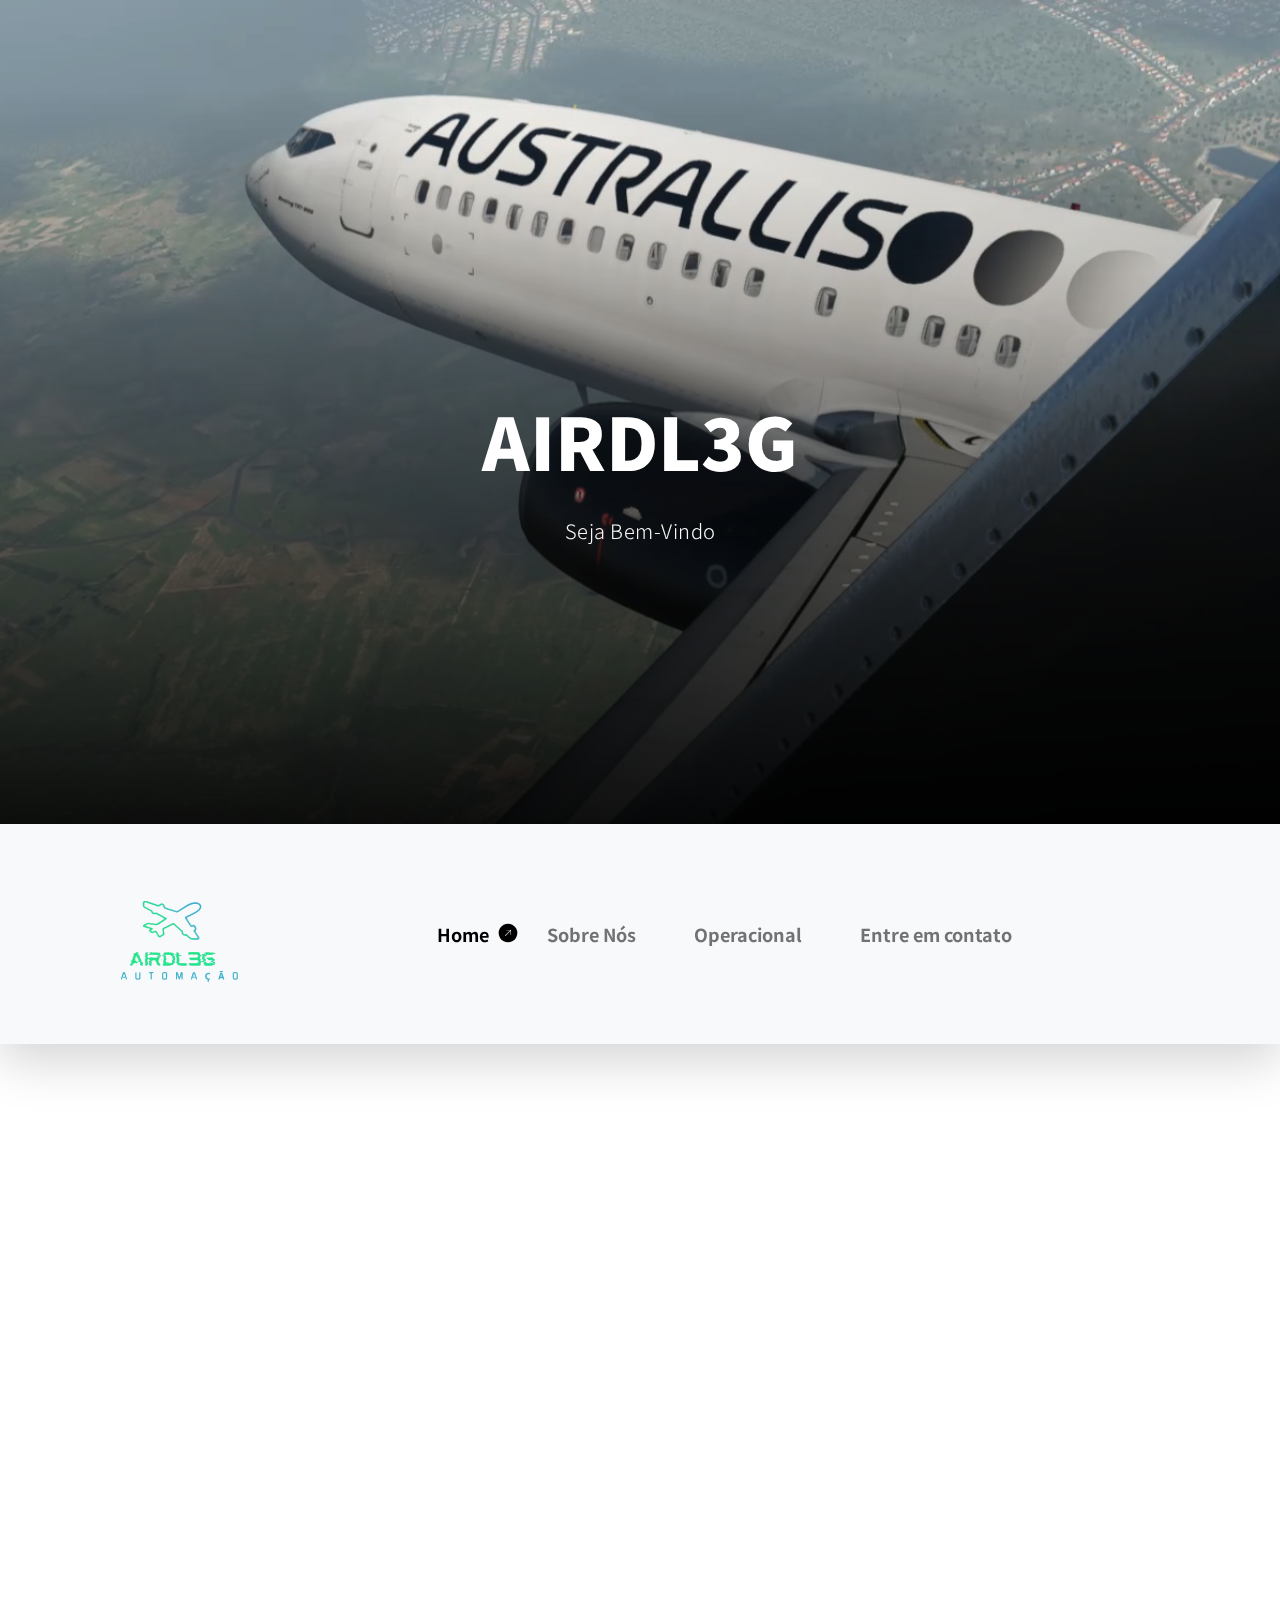
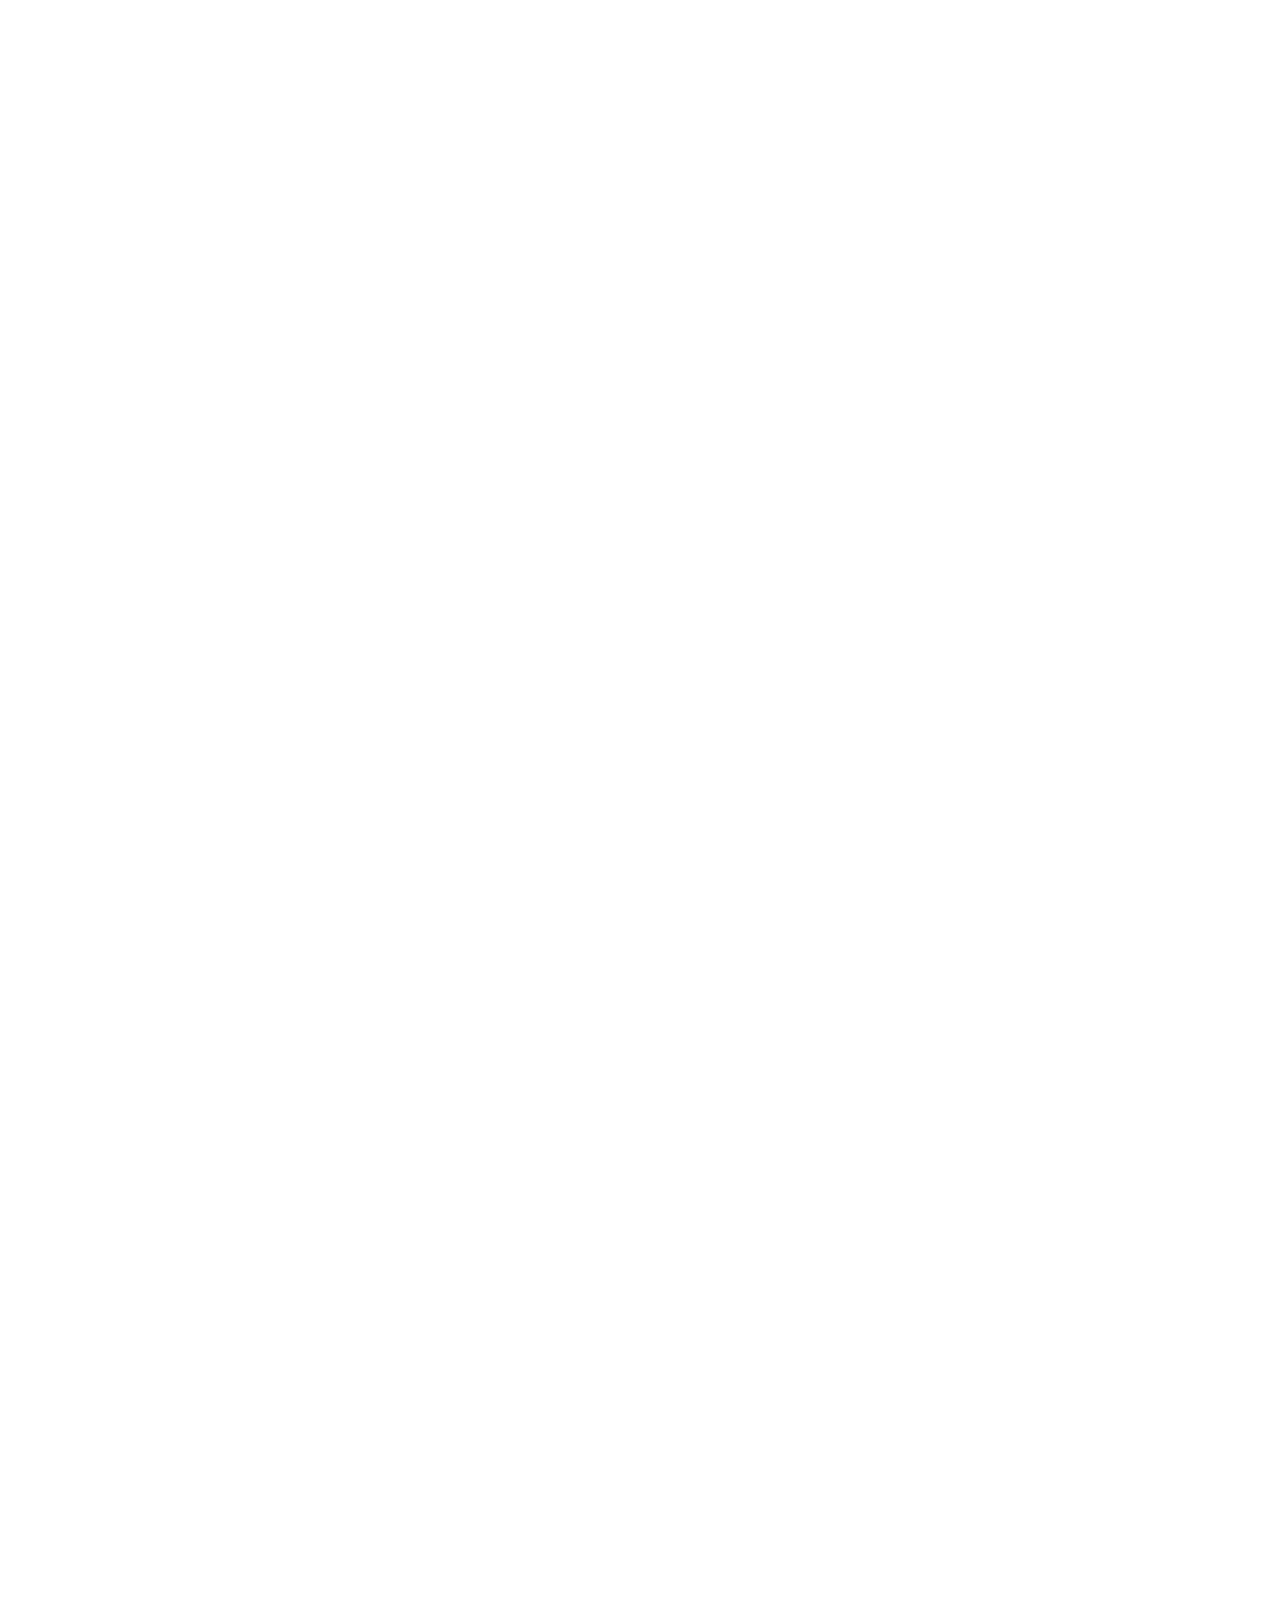
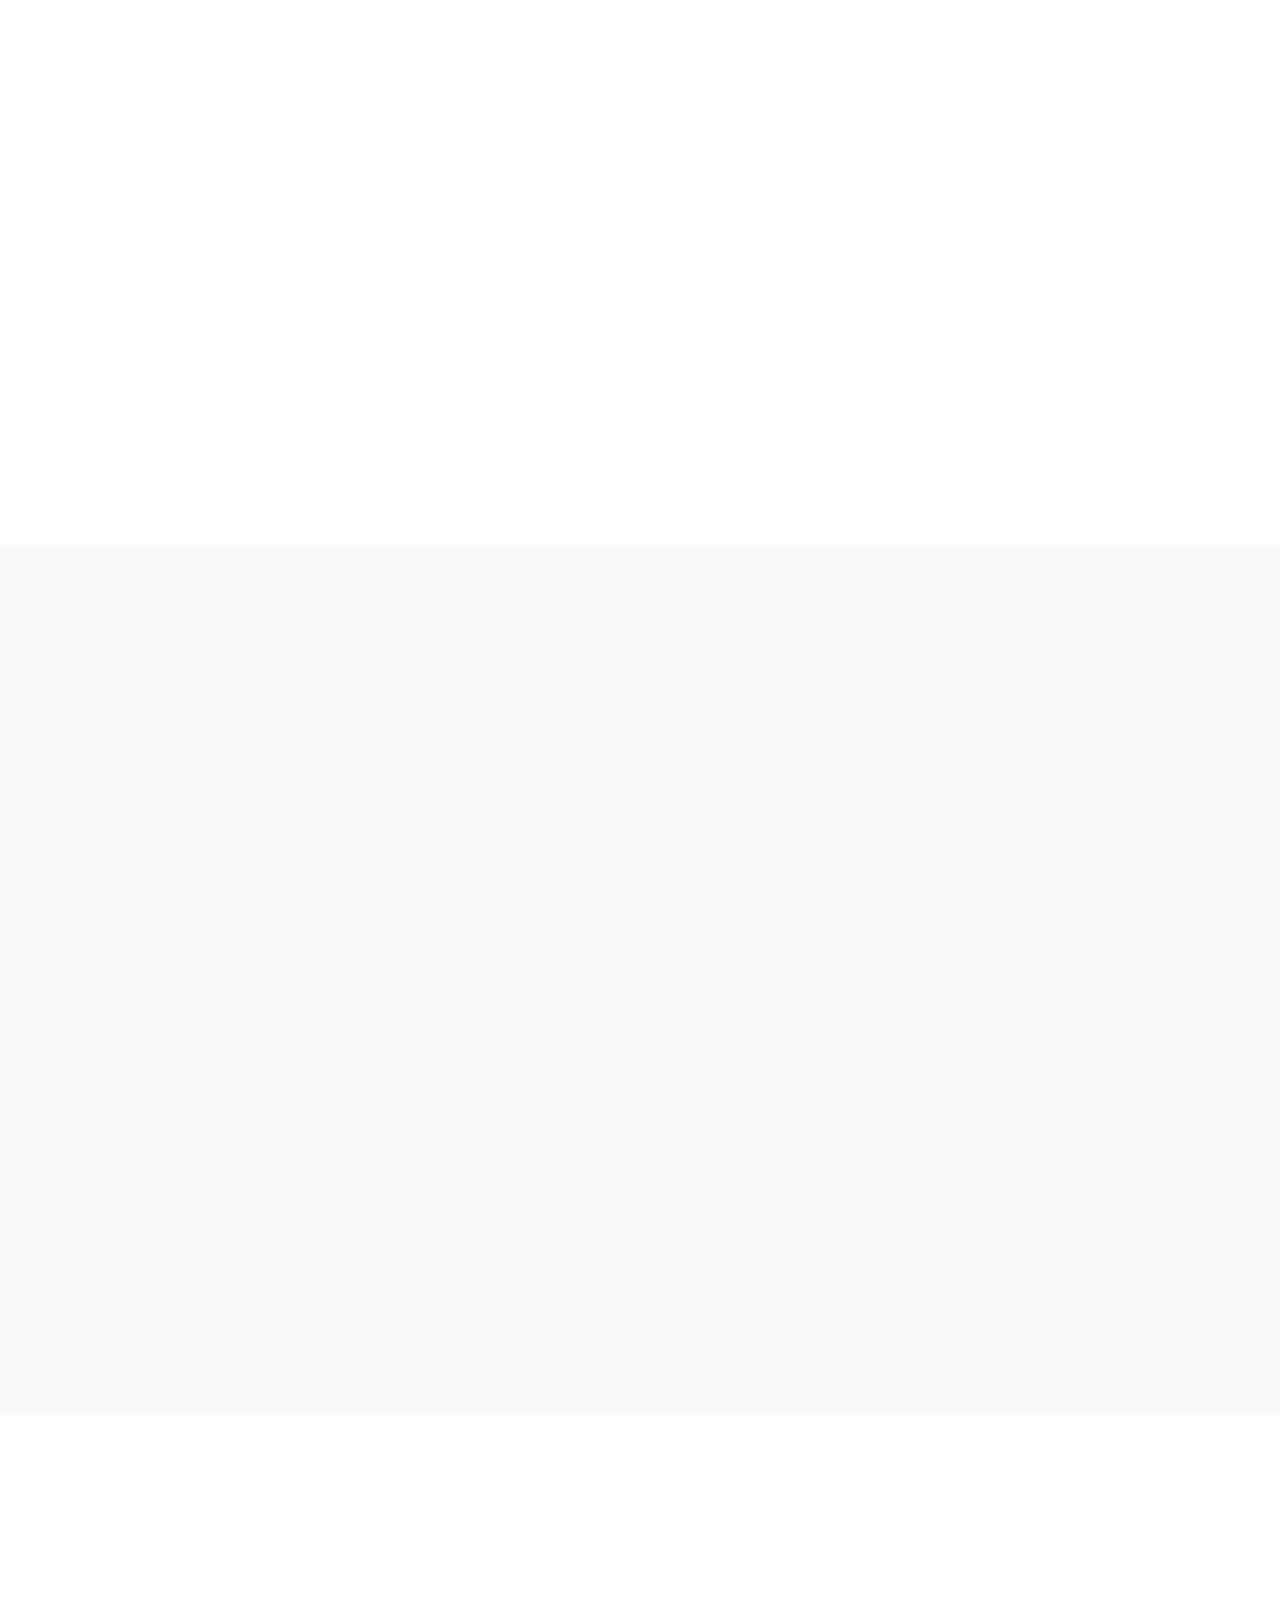
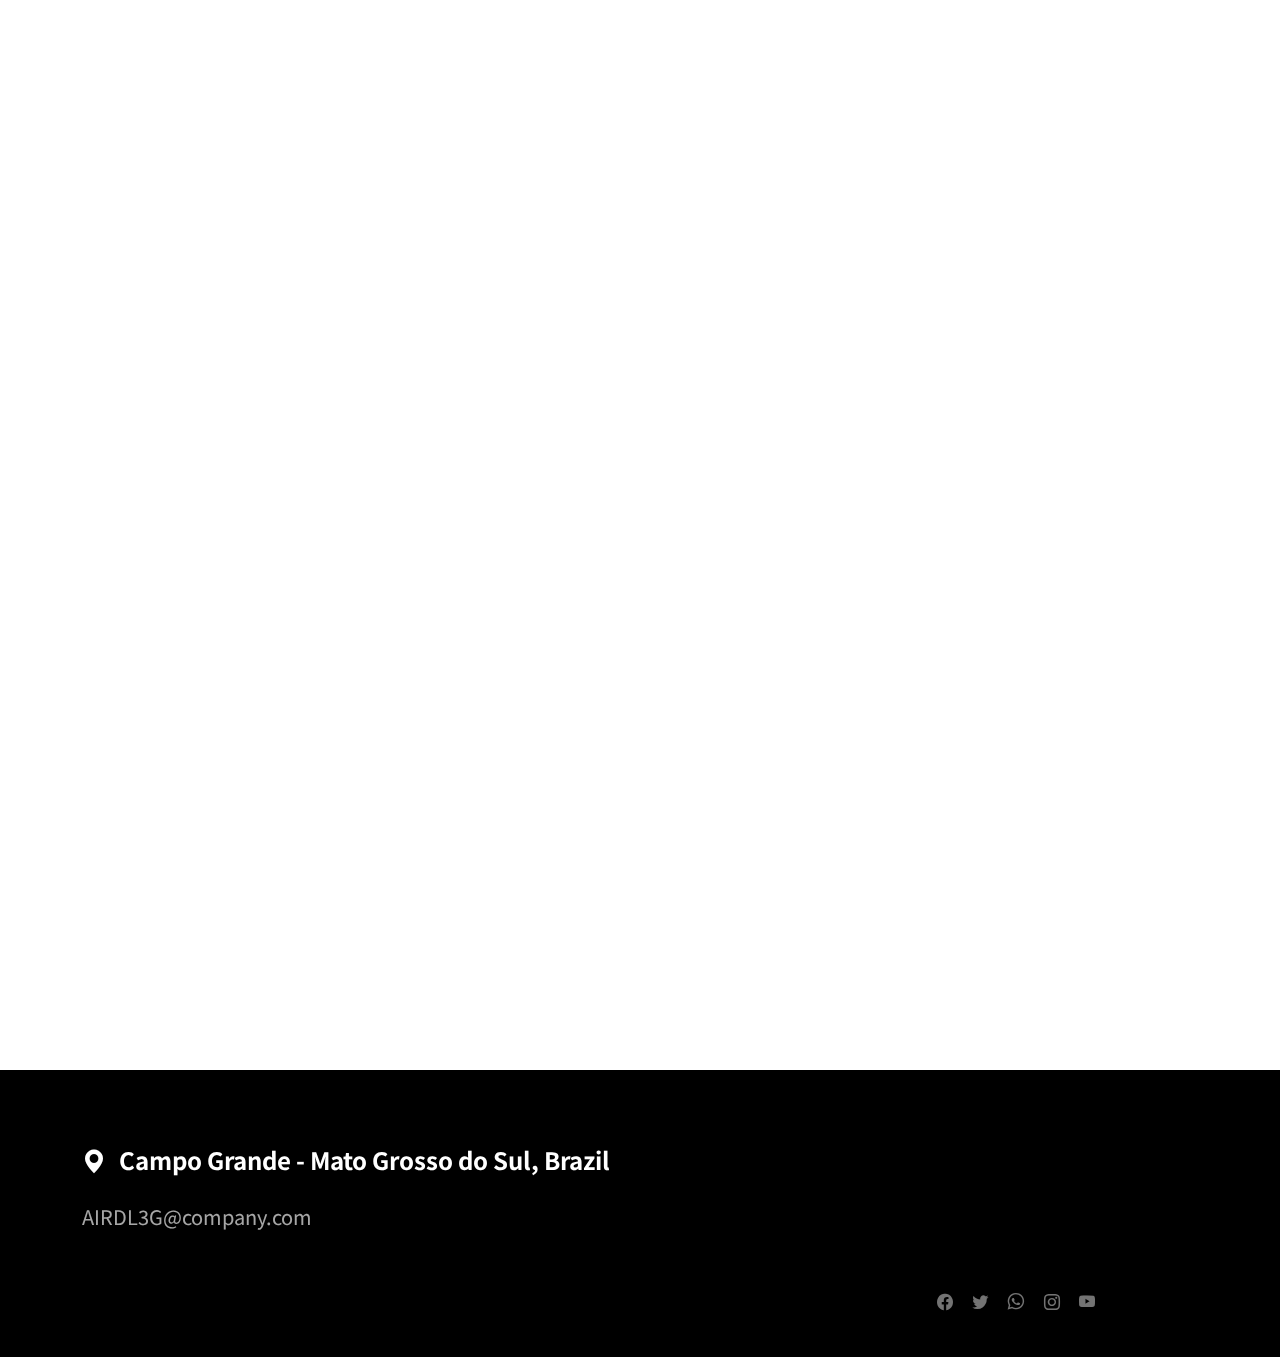
<file: index.html>
<!doctype html>
<html lang="en">
    <head>
        <meta charset="utf-8">
        <meta name="viewport" content="width=device-width, initial-scale=1">

        <meta name="description" content="">
        <meta name="author" content="">

        <title>AIRDL3G</title>
         <link rel="icon" href="Avião4.png">
        
        <!-- CSS FILES -->
        <link rel="preconnect" href="https://fonts.googleapis.com">

        <link rel="preconnect" href="https://fonts.gstatic.com" crossorigin>
        
        <link href="https://fonts.googleapis.com/css2?family=Noto+Sans+JP:wght@100;300;400;700;900&display=swap" rel="stylesheet">

        <link href="css/bootstrap.min.css" rel="stylesheet">
        <link href="css/bootstrap-icons.css" rel="stylesheet">

        <link rel="stylesheet" href="css/magnific-popup.css">

        <link href="css/aos.css" rel="stylesheet">

        <link href="css/templatemo-nomad-force.css" rel="stylesheet">
<!--

TemplateMo 567 Nomad Force

https://templatemo.com/tm-567-nomad-force

-->
    <body>
    
        <main>

            <section class="hero" id="hero">
                <div class="heroText">
                    <h1 class="text-white mt-5 mb-lg-4" data-aos="zoom-in" data-aos-delay="800">
                        AIRDL3G
                    </h1>

                    <p class="text-secondary-white-color" data-aos="fade-up" data-aos-delay="1000">
                        Seja Bem-Vindo 
                    </p>
                </div>

                <div class="videoWrapper">
                    <video autoplay="" loop="" muted="" class="custom-video">
                        <source src="videos/814dc43e870597176cad645798825c03.mp4" type="video/mp4">

                        Your browser does not support the video tag.
                    </video>
                </div>

                <div class="overlay"></div>
            </section>

            <nav class="navbar navbar-expand-lg bg-light shadow-lg">
                <div class="container">
                    <a class="navbar-brand" href="index.html">
                        <img src="AIRDL3G-2--unscreen.gif" alt="logo" style="width: 180px;">
                    </a>

                    <button class="navbar-toggler" type="button" data-bs-toggle="collapse" data-bs-target="#navbarNav" aria-controls="navbarNav" aria-expanded="false" aria-label="Toggle navigation">
                        <span class="navbar-toggler-icon"></span>
                    </button>

                    <div class="collapse navbar-collapse" id="navbarNav">
                        <ul class="navbar-nav mx-auto">
                            <li class="nav-item active">
                                <a class="nav-link" href="#hero">Home</a>
                            </li>

                            <li class="nav-item">
                                <a class="nav-link" href="#about">Sobre Nós</a>
                            </li>

                            <li class="nav-item">
                                <a class="nav-link" href="#portfolio">Operacional</a>
                            </li>

                      

                            <li class="nav-item">
                                <a class="nav-link" href="#contact">Entre em contato</a>
                            </li>
                        </ul>
                    </div>
                </div>
            </nav>

            <section class="section-padding pb-0" id="about">
                <div class="container mb-5 pb-lg-5">
                    <div class="row">
                        <div class="col-12">
                            <h2 class="mb-3" data-aos="fade-up">Sobre a AIRDL3G</h2>
                        </div>

                        <div class="col-lg-6 col-12 mt-3 mb-lg-5">
                            <p class="me-4" data-aos="fade-up" data-aos-delay="300">Somos uma STARTUP ficticia</a> fundada com o objetivo de trazer uma idéia inovadora para automação de hangares. <br><br>Utilizando como base as operações de linhas aéreas reais ao redor do mundo</p>
                        </div>

                        <div class="col-lg-6 col-12 mt-lg-3 mb-lg-5">
                            <p data-aos="fade-up" data-aos-delay="500">Buscando trazer tecnologia simples mas altamente acessível.</p>
                        </div>

                    </div>
                </div>
            </section>

            <section class="section-padding" id="portfolio">
                <div class="container">
                    <div class="row">

                        <div class="col-12">
                            <h2 class="mb-5 text-center" data-aos="fade-up">Nosso Time</h2>
                        </div>

                        <div class="col-lg-6 col-12">
                            <div class="portfolio-thumb mb-5" data-aos="fade-up">
                                <a href="WhatsApp Image 2023-07-29 at 13.41.24.jpeg" class="image-popup">
                                    <img src="WhatsApp Image 2023-07-29 at 13.41.24.jpeg" class="img-fluid portfolio-image" alt="" style="width: 350px">
                                </a>

                                <div class="portfolio-info">                     
                                    <h4 class="portfolio-title mb-0">Leonardo</h4>

                                    <p class="text-danger">Diretor de Tecnologia</p>
                                </div>
                            </div> 

                            <div class="portfolio-thumb" data-aos="fade-up">
                                <a href="WhatsApp Image 2023-07-27 at 14.57.02.jpeg" class="image-popup">
                                    <img src="WhatsApp Image 2023-07-27 at 14.57.02.jpeg" class="img-fluid portfolio-image" alt="" style="width: 350px;">
                                </a>

                                <div class="portfolio-info">                     
                                    <h4 class="portfolio-title mb-0">Gustavo Ténorio</h4>

                                    <p class="text-danger">Diretor Técnico</p>
                                </div>
                            </div> 
                        </div>

                        <div class="col-lg-6 col-12">
                            <div class="portfolio-thumb mt-5 mt-lg-0 mb-5" data-aos="fade-up">
                                <a href="WhatsApp Image 2023-07-29 at 13.51.11.jpeg" class="image-popup">
                                    <img src="WhatsApp Image 2023-07-29 at 13.51.11.jpeg" class="img-fluid portfolio-image" alt="" style="width: 350px;">
                                </a>

                                <div class="portfolio-info">                     
                                    <h4 class="portfolio-title mb-0">Gustavo Aparecido</h4>

                                    <p class="text-danger">Diretor de Engenharia</p>
                                </div>
                            </div> 

                            <div class="portfolio-thumb" data-aos="fade-up">
                                <a href="WhatsApp Image 2023-07-29 at 13.56.23.jpeg" class="image-popup">
                                    <img src="WhatsApp Image 2023-07-29 at 13.56.23.jpeg" class="img-fluid portfolio-image" alt="" style="width: 270px;">
                                </a>
                                <div class="portfolio-info">                     
                                    <h4 class="portfolio-title mb-0">Diogo Sandim</h4>

                                    <p class="text-danger">Diretor Financeiro</p>
                                </div>
                            </div> 
                        </div>
                        
                        <div class="portfolio-thumb" data-aos="fade-up">
                            <a href="355421514_818858803189165_4549909836516738463_n.jpg" class="image-popup">
                                <img src="355421514_818858803189165_4549909836516738463_n.jpg" alt="" style="width: 350px;">
                            </a>
                            <div class="portfolio-info">                     
                                <h4 class="portfolio-title mb-0">José Gustavo</h4>

                                <p class="text-danger">Assistente de direção</p>
                            </div>
                        </div> 
                    </div>

                    </div>
                </div>
            </section>

            <section class="news section-padding" id="news">
                <div class="container">
                    <div class="row">

                        <div class="col-12">
                            <h2 class="mb-5 text-center" data-aos="fade-up">Notícias e eventos</h2>
                        </div>

                        <div class="col-lg-6 col-12 mb-5 mb-lg-0">
                            <div class="news-thumb" data-aos="fade-up">
                                <a href="news-detail.html" class="news-image-hover news-image-hover-warning">
                                    <img src="images/news/Boeing-787-9-Dreamliner-Latam-Brasil-27-696x464.jpg" class="img-fluid large-news-image news-image" alt="">
                                </a>

                                <div class="news-category bg-warning text-white">Notícias</div>
                                
                                <div class="news-text-info">
                                    <h5 class="news-title">
                                        <a href="https://aeroin.net/iniciando-pelo-boeing-787-latam-e-autorizada-a-fazer-registros-digitais-de-manutencao/" class="news-title-link">Iniciando pelo Boeing 787, LATAM é autorizada a fazer registros digitais de manutenção</a>
                                    </h5>

                                    <span class="text-muted">22 hours ago</span>
                                </div>
                            </div> 
                        </div>
                        <div class="col-lg-6 col-12">
                            <div class="news-thumb news-two-column d-flex flex-column flex-lg-row" data-aos="fade-up">
                                <div class="news-top w-100">
                                    
                                    <a href="news-detail.html" class="news-image-hover news-image-hover-primary">
                                        <img src="images/news/han.jpg" class="img-fluid news-image" alt="">
                                    </a>

                                    <div class="news-category bg-primary text-white">Eventos</div>
                                </div>
                                
                                <div class="news-bottom w-100">
                                    <div class="news-text-info">
                                        <h5 class="news-title">
                                            <a href="https://agenciapara.com.br/noticia/45807/estado-prepara-o-hangar-para-receber-dois-eventos-internacionais-sobre-meio-ambiente" class="news-title-link">Eventos internacionais sobre meio ambiente</a>
                                        </h5>

                                        <div class="d-flex flex-wrap">
                                            <span class="text-muted me-2">
                                                <i class="bi-geo-alt-fill me-1 mb-2 mb-lg-0"></i>
                                                Cúpula da Amazônia,
                                            </span>

                                            <span class="text-muted">Julho 27,2023</span>
                                        </div>
                                    </div>
                                </div>
                            </div> 

                            <div class="news-thumb news-two-column d-flex flex-column flex-lg-row" data-aos="fade-up">
                                <div class="news-top w-100" data-aos="fade-up">
                                    
                                    <a href="news-detail.html" class="news-image-hover news-image-hover-success">
                                        <img src="images/news/AdorableFittingHorsefly-size_restricted.gif" class="img-fluid news-image" alt="">
                                    </a>

                                    <div class="news-category bg-success text-white">Notícias</div>
                                </div>
                                
                                <div class="news-bottom w-100">
                                    <div class="news-text-info">
                                        <h5 class="news-title">
                                            <a href="https://www.consumidormoderno.com.br/2023/07/25/automacao-investimentos-ti-gartner/" class="news-title-link">Automação puxa investimentos em TI em 2023, segundo Gartner</a>
                                        </h5>

                                        <span class="text-muted">Julho 25,2023</span>
                                    </div>
                                </div>
                            </div> 
                        </div>

                    </div>
                </div>
            </section>

            <section class=" contact section-padding" id="contact">
                <div class="container">
                    <div class="row">
                        
                        <div class="col-lg-7 col-12 mx-auto">

                            <h2 class="mb-4 text-center" data-aos="fade-up">Não seja tímido, escreva-nos</h2>

                            <form action="#" method="post" class="contact-form" role="form" data-aos="fade-up">

                                <div class="row">
                                    
                                    <div class="col-lg-6 col-6">
                                        <label for="name" class="form-label">Nome <sup class="text-danger">*</sup></label>

                                        <input type="text" name="name" id="name" class="form-control" placeholder="Nome Completo" required>
                                    </div>

                                    <div class="col-lg-6 col-6">
                                        <label for="email" class="form-label">Email <sup class="text-danger">*</sup></label>

                                        <input type="email" name="email" id="email" pattern="[^ @]*@[^ @]*" class="form-control" placeholder="Seu email" required>
                                    </div>

                                    <div class="col-12 my-4">
                                        <label for="message" class="form-label">Em que podemos te ajudar?</label>

                                        <textarea name="message" rows="6" class="form-control" id="message" placeholder="Nos conte mais" required></textarea>
                                        
                                    </div>

                                    <div class="col-12">
                                        <label for="services" class="form-label">Serviços<sup class="text-danger">*</sup></label>
                                    </div>

                                    <div class="col-lg-4 col-12">
                                        <div class="form-check">
                                            <input type="checkbox" id="checkbox1" name="checkbox1" class="form-check-input">

                                            <label class="form-check-label" for="checkbox1">Branding</label>
                                          </div>
                                    </div>

                                    <div class="col-lg-4 col-12 my-2 my-lg-0">
                                        <div class="form-check">
                                            <input type="checkbox" id="checkbox2" name="checkbox2" class="form-check-input">

                                            <label class="form-check-label" for="checkbox2">Digital Experiences</label>
                                          </div>
                                    </div>

                                    <div class="col-lg-4 col-12">
                                        <div class="form-check">
                                            <input type="checkbox" id="checkbox3" name="checkbox3" class="form-check-input">

                                            <label class="form-check-label" for="checkbox3">Web Development</label>
                                          </div>
                                    </div>
                                </div>

                                <div class="col-lg-5 col-12 mx-auto mt-5">
                                    <button type="submit" class="form-control">Enviar</button>
                                </div>
                            </form>
                        </div>

                    </div>
                </div>
            </section>

          <section class="google-map">
    <iframe
        src="https://www.google.com/maps/embed?pb=!1m18!1m12!1m3!1d119603.60236497651!2d-54.63553405!3d-20.481099800000003!2m3!1f0!2f0!3f0!3m2!1i1024!2i768!4f13.1!3m3!1m2!1s0x9486e6726b2b9f27%3A0xf5a8469ebc84d2c1!2sCampo%20Grande%2C%20MS!5e0!3m2!1spt-BR!2sbr!4v1690126982654!5m2!1spt-BR!2sbr"
        style="width: 100%; height: 450px; border:0;" allowfullscreen="" loading="lazy" referrerpolicy="no-referrer-when-downgrade" class="map-iframe">
    </iframe>
</section>


        </main>

        <footer class="site-footer">
            <div class="container">
                <div class="row">

                    <div class="col-12">
                        <h5 class="text-white">
                            <i class="bi-geo-alt-fill me-2"></i>
                           Campo Grande - Mato Grosso do Sul, Brazil
                        </h5>

                        <a href="mailto:info@company.com" class="custom-link mt-3 mb-5">
                            AIRDL3G@company.com
                        </a>
                    </div>

                    <div class="col-lg-3 col-5 ms-auto">
                        <ul class="social-icon">
                            <li><a href="#" class="social-icon-link bi-facebook"></a></li>

                            <li><a href="#" class="social-icon-link bi-twitter"></a></li>

                            <li><a href="#" class="social-icon-link bi-whatsapp"></a></li>

                            <li><a href="#" class="social-icon-link bi-instagram"></a></li>

                            <li><a href="#" class="social-icon-link bi-youtube"></a></li>
                        </ul>
                    </div>

                </div>
            </section>
        </footer>

        <!-- JAVASCRIPT FILES -->
        <script src="js/jquery.min.js"></script>
        <script src="js/bootstrap.bundle.min.js"></script>
        <script src="js/jquery.sticky.js"></script>
        <script src="js/aos.js"></script>
        <script src="js/jquery.magnific-popup.min.js"></script>
        <script src="js/magnific-popup-options.js"></script>
        <script src="js/scrollspy.min.js"></script>
        <script src="js/custom.js"></script>

    </body>
</html>
</file>
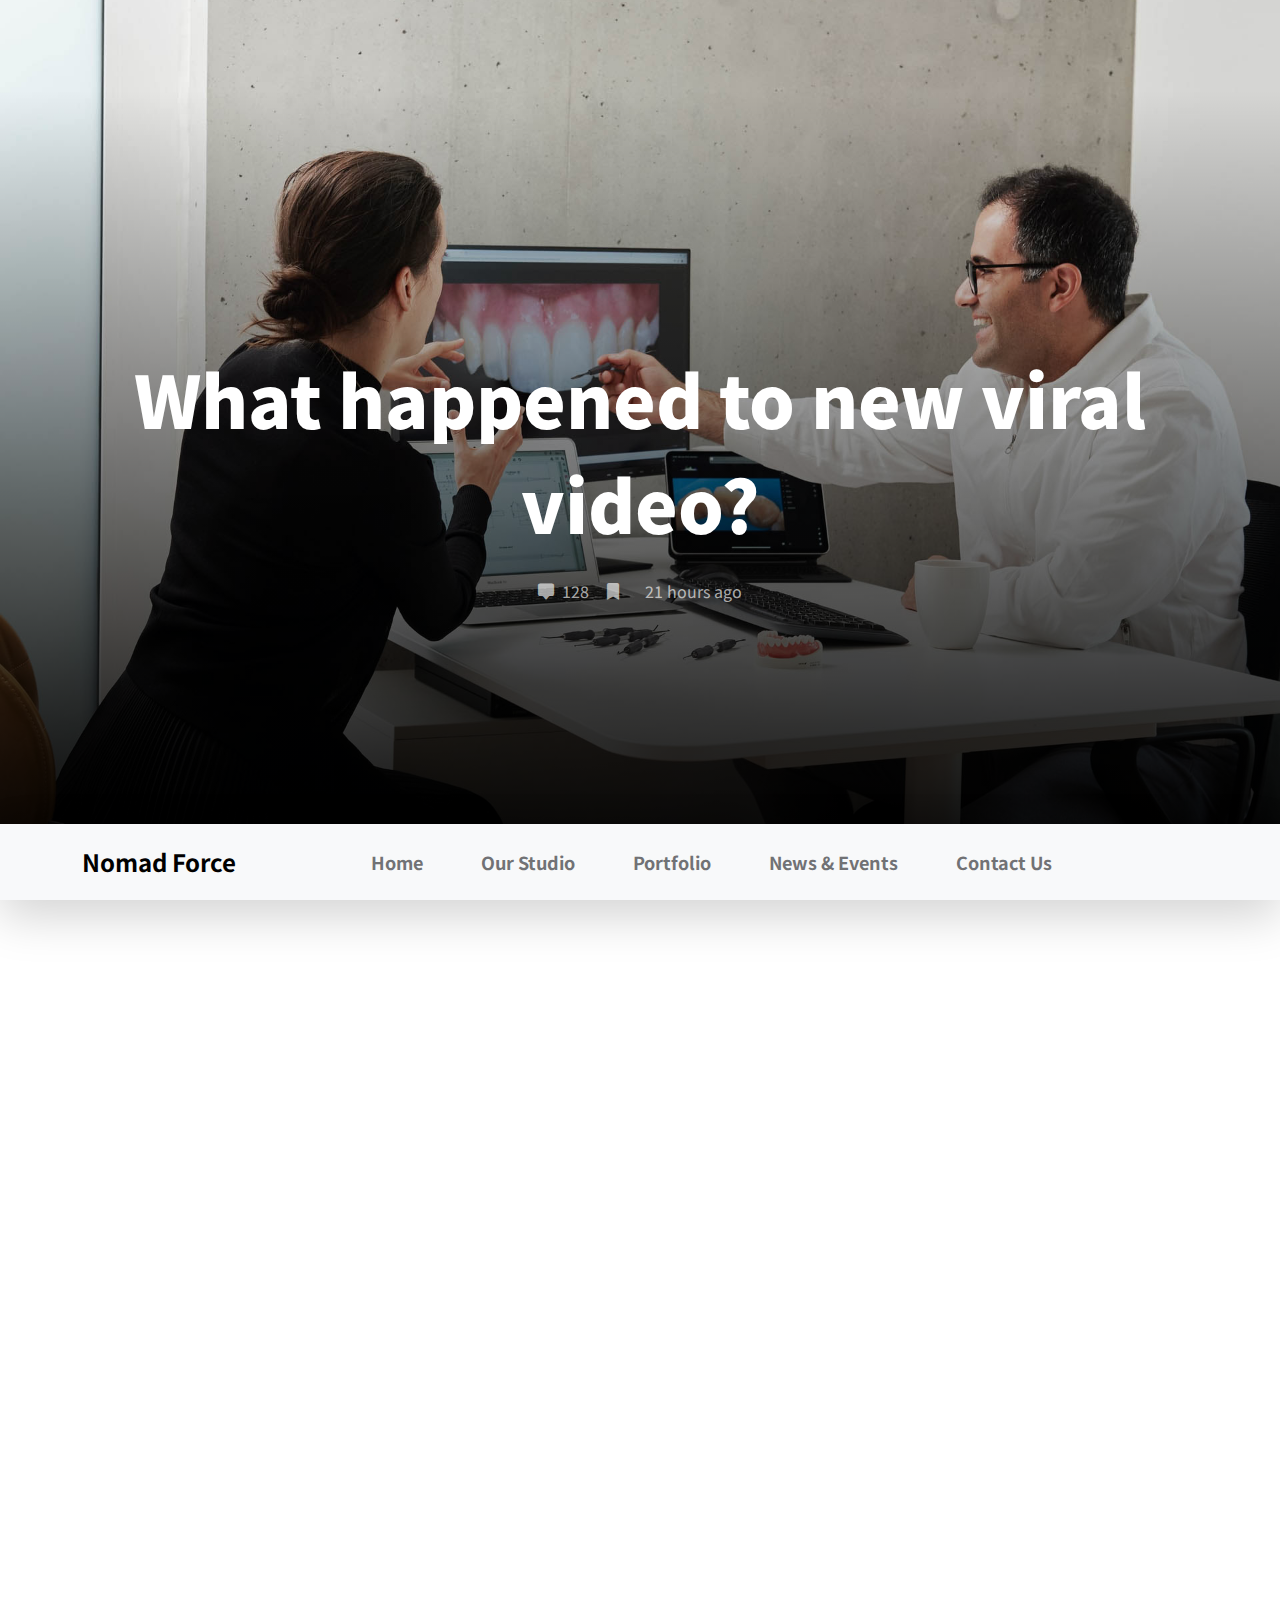
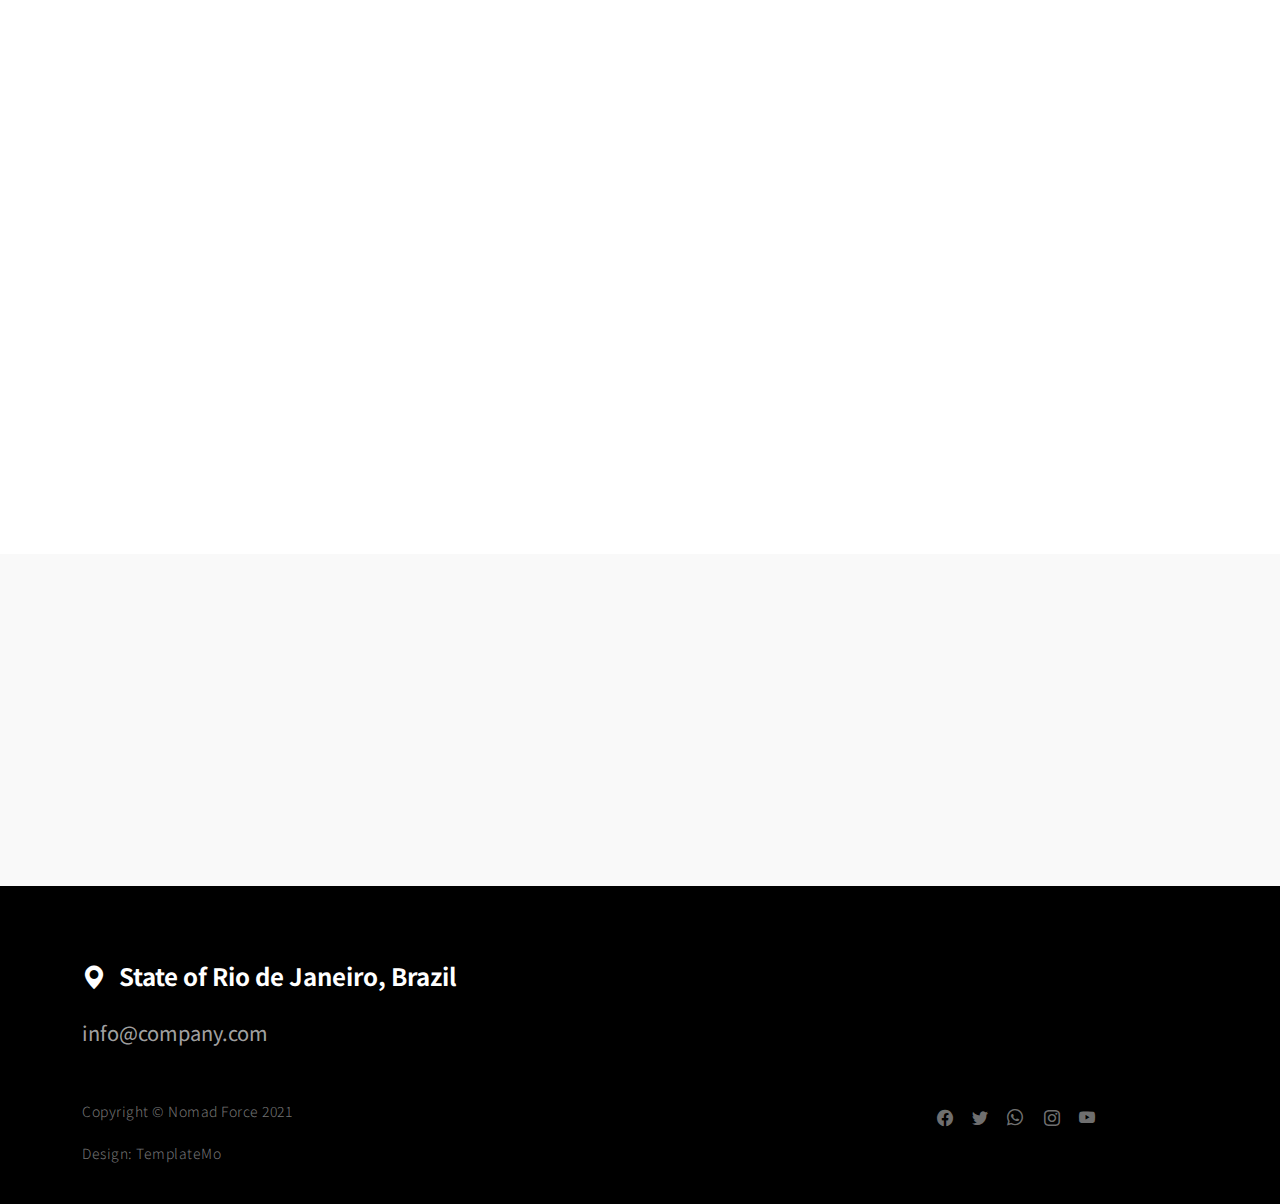
<file: regulamento.html>
<!doctype html>
<html lang="en">
    <head>
        <meta charset="utf-8">
        <meta name="viewport" content="width=device-width, initial-scale=1">

        <meta name="description" content="">
        <meta name="author" content="">

        <title>AIRDL3G</title>

        <!-- CSS FILES -->
        <link rel="preconnect" href="https://fonts.googleapis.com">

        <link rel="preconnect" href="https://fonts.gstatic.com" crossorigin>

        <link href="https://fonts.googleapis.com/css2?family=Noto+Sans+JP:wght@300;400;700;900&display=swap" rel="stylesheet">
        
        <link href="css/bootstrap.min.css" rel="stylesheet">
        <link href="css/bootstrap-icons.css" rel="stylesheet">

        <link rel="stylesheet" href="css/magnific-popup.css">

        <link href="css/aos.css" rel="stylesheet">

        <link href="css/templatemo-nomad-force.css" rel="stylesheet">
<!--

TemplateMo 567 Nomad Force

https://templatemo.com/tm-567-nomad-force

-->
    </head>
    
    <body>
    
        <main>

            <section class="hero" id="hero">
                <div class="heroText">
                    <h1 class="news-detail-title text-white mt-lg-5 mb-lg-4" data-aos="zoom-in" data-aos-delay="300">
                        What happened to new viral video?
                    </h1>

                    <div class="d-flex justify-content-center align-items-center">
                        <a href="#" class="text-secondary-white-color social-share-link">
                            <i class="bi-chat-square-fill me-1"></i>
                            128
                        </a>

                        <a href="#" class="social-share-link bi-bookmark-fill ms-3 me-4"></a>
                        
                        <span>21 hours ago</span>
                    </div>
                </div>

                <div class="videoWrapper">
                    <img src="images/news/caroline-lm-uqveD8dYPUM-unsplash.jpg" class="img-fluid news-detail-image" alt="">
                </div>

                <div class="overlay"></div>
            </section>

            <nav class="navbar navbar-expand-lg bg-light shadow-lg">
                <div class="container">
                    <a class="navbar-brand" href="index.html">
                        <strong>Nomad Force</strong>
                    </a>

                    <button class="navbar-toggler" type="button" data-bs-toggle="collapse" data-bs-target="#navbarNav" aria-controls="navbarNav" aria-expanded="false" aria-label="Toggle navigation">
                        <span class="navbar-toggler-icon"></span>
                    </button>

                    <div class="collapse navbar-collapse" id="navbarNav">
                        <ul class="navbar-nav mx-auto">
                            <li class="nav-item active">
                                <a class="nav-link" href="index.html#hero">Home</a>
                            </li>

                            <li class="nav-item">
                                <a class="nav-link" href="index.html#about">Our Studio</a>
                            </li>

                            <li class="nav-item">
                                <a class="nav-link" href="index.html#portfolio">Portfolio</a>
                            </li>

                            <li class="nav-item">
                                <a class="nav-link" href="index.html#news">News & Events</a>
                            </li>

                            <li class="nav-item">
                                <a class="nav-link" href="index.html#contact">Contact Us</a>
                            </li>
                        </ul>
                    </div>
                </div>
            </nav>

            <section class="news-detail section-padding">
                <div class="container">
                    <div class="row">
                        <div class="col-lg-8 col-10 mx-auto">
                            <h2 class="mb-3" data-aos="fade-up">What happened to new viral video?</h2>

                            <p class="me-4" data-aos="fade-up">Lorem ipsum dolor sit amet, consectetur adipiscing elit, sed do eiusmod tempor incididunt ut labore et dolore magna aliqua. Quis ipsum suspendisse ultrices gravida. Risus commodo viverra maecenas accumsan.</p>

                            <p data-aos="fade-up">Nullam id lorem commodo, pharetra sapien ut, accumsan ligula. Sed sit amet sem pulvinar, imperdiet eros quis, vestibulum felis. Pellentesque posuere scelerisque sodales.</p>

                            <div class="clearfix my-4 mt-lg-0 mt-5">
                                <div class="col-md-6 float-md-end mb-3 ms-md-3" data-aos="fade-up">
                                    <figure class="figure">
                                        <img src="images/news/jean-philippe-delberghe-MmanXAs1sKw-unsplash.jpeg" class="img-fluid news-image" alt="">

                                        <figcaption class="figure-caption text-end">A caption for the above image.</figcaption>
                                    </figure>
                                </div>

                                  <p data-aos="fade-up">
                                    Morbi scelerisque urna in orci elementum, nec mollis ligula luctus. Proin ullamcorper pulvinar commodo. Quisque tortor nunc, ultricies efficitur ex sit amet, tempus rutrum libero. In nec faucibus tellus. 
                                  </p>

                                  <p data-aos="fade-up">
                                    Donec justo orci, pretium ultricies ante eget, bibendum semper enim. Nunc efficitur purus suscipit leo placerat, a ultricies purus gravida. Sed sollicitudin ornare porta. Mauris convallis sit amet purus sed rutrum.
                                  </p>

                                  <p data-aos="fade-up">
                                    This Bootstrap 5 layout is provided by TemplateMo website and it is free to use for any of your website. You are allowed to edit it in any way you like. However, please do not redistribute this template ZIP file for a template download purpose on any other website such as Free CSS collection websites.
                                  </p>
                            </div>

                            <div class="social-share d-flex mt-5">
                                <span class="me-4" data-aos="zoom-in">Share this article:</span>

                                <a href="#" class="social-share-icon bi-facebook" data-aos="zoom-in"></a>

                                <a href="#" class="social-share-icon bi-twitter mx-3" data-aos="zoom-in"></a>

                                <a href="#" class="social-share-icon bi-envelope" data-aos="zoom-in"></a>
                            </div>
                        </div>

                    </div>
                </div>
            </section>

            <section class="related-news section-padding">
                <div class="container">
                    <div class="row">

                        <div class="col-lg-8 col-10 mx-auto text-center">
                            <span class="d-block" data-aos="zoom-in">Next article</span>

                            <h3 class="news-title" data-aos="fade-up">
                                <a href="news-detail.html" class="news-title-link">Job Opportunities - Digital Marketing</a>
                            </h3>
                        </div>

                    </div>
                </div>
            </section>

        </main>

        <footer class="site-footer">
            <div class="container">
                <div class="row">

                    <div class="col-12">
                        <h5 class="text-white">
                            <i class="bi-geo-alt-fill me-2"></i>
                            State of Rio de Janeiro, Brazil
                        </h5>

                        <a href="mailto:info@company.com" class="custom-link mt-3 mb-5">
                            info@company.com
                        </a>
                    </div>

                    <div class="col-6">
                        <p class="copyright-text mb-0">Copyright © Nomad Force 2021 
                        
                        <br><br>Design: <a href="https://templatemo.com/page/1" target="_parent">TemplateMo</a></p>
                    
                    </div>

                    <div class="col-lg-3 col-5 ms-auto">
                        <ul class="social-icon">
                            <li><a href="#" class="social-icon-link bi-facebook"></a></li>

                            <li><a href="#" class="social-icon-link bi-twitter"></a></li>

                            <li><a href="#" class="social-icon-link bi-whatsapp"></a></li>

                            <li><a href="#" class="social-icon-link bi-instagram"></a></li>

                            <li><a href="#" class="social-icon-link bi-youtube"></a></li>
                        </ul>
                    </div>

                </div>
            </section>
        </footer>

        <!-- JAVASCRIPT FILES -->
        <script src="js/jquery.min.js"></script>
        <script src="js/bootstrap.bundle.min.js"></script>
        <script src="js/jquery.sticky.js"></script>
        <script src="js/aos.js"></script>
        <script src="js/jquery.magnific-popup.min.js"></script>
        <script src="js/magnific-popup-options.js"></script>
        <script src="js/scrollspy.min.js"></script>
        <script src="js/custom.js"></script>

    </body>
</html>
</file>
<file: css/templatemo-nomad-force.css>
/*

TemplateMo 567 Nomad Force

https://templatemo.com/tm-567-nomad-force

*/

/*---------------------------------------
  CUSTOM PROPERTIES ( VARIABLES )             
-----------------------------------------*/
:root {
  --white-color:                  #FFFFFF;
  --primary-color:                #000000;
  --section-bg-color:             #f9f9f9;
  --dark-color:                   #000000;
  --grey-color:                   #fcfeff;
  --text-secondary-white-color:   rgba(255, 255, 255, 0.98);
  --title-color:                  #565758;
  --p-color:                      #717275;

  --body-font-family:           'Noto Sans JP', sans-serif;

  --h1-font-size:               72px;
  --h2-font-size:               42px;
  --h3-font-size:               36px;
  --h4-font-size:               32px;
  --h5-font-size:               24px;
  --h6-font-size:               22px;
  --p-font-size:                20px;
  --copyright-text-font-size:   14px;
  --custom-link-font-size:      12px;

  --font-weight-light:          300;
  --font-weight-normal:         400;
  --font-weight-bold:           700;
  --font-weight-black:          900;
}

body,
html {
  height: 100%;
}

body {
    background: var(--white-color);
    font-family: var(--body-font-family);    
    position: relative;
}

/*---------------------------------------
  TYPOGRAPHY               
-----------------------------------------*/

h2,
h3,
h4,
h5,
h6 {
  color: var(--dark-color);
  line-height: inherit;
}

h1,
h2,
h3,
h4,
h5,
h6 {
  font-weight: var(--font-weight-bold);
}

h1,
h2 {
  font-weight: var(--font-weight-black);
}

h1 {
  font-size: var(--h1-font-size);
  line-height: normal;
}

h2 {
  font-size: var(--h2-font-size);
}

h3 {
  font-size: var(--h3-font-size);
}

h4 {
  font-size: var(--h4-font-size);
}

h5 {
  font-size: var(--h5-font-size);
}

h6 {
  font-size: var(--h6-font-size);
}

p {
  color: var(--p-color);
  font-size: var(--p-font-size);
  font-weight: var(--font-weight-light);
  letter-spacing: 0.5px;
}

.text-secondary-white-color {
  color: var(--text-secondary-white-color);
}

a, 
button {
  touch-action: manipulation;
  transition: all 0.3s;
}

a {
  color: var(--p-color);
  text-decoration: none;
}

a:hover {
  color: var(--primary-color);
}

::selection {
  background: var(--dark-color);
  color: var(--white-color);
}

.custom-underline {
  border-bottom: 2px solid var(--white-color);
  color: var(--white-color);
  padding-bottom: 4px;
}

.videoWrapper {
  position: relative;
  padding-bottom: 56.25%; /* 16:9 */
  height: 0;
  z-index: -100;
}

.custom-video {
  position: absolute;
  top: 0;
  left: 0;
  width: 100%;
  height: 100%;
}

.overlay {
  background: linear-gradient(to top, #000, transparent 90%);
  position: absolute;
  top: 0;
  right: 0;
  bottom: 0;
  left: 0;
}

/*---------------------------------------
  CUSTOM LINK               
-----------------------------------------*/
.custom-links {
  max-width: 230px;
}

.custom-link {
  position: relative;
  overflow: hidden;
  z-index: 1;
  display: inline-block;
  transition: all .3s cubic-bezier(.645,.045,.355,1);
}

.custom-link::after {
  content: "";
  width: 0;
  height: 2px;
  bottom: 0;
  position: absolute;
  left: auto;
  right: 0;
  z-index: -1;
  transition: width .6s cubic-bezier(.25,.8,.25,1) 0s;
  background: currentColor;
}

.custom-link:hover::after {
  width: 100%;
  left: 0;
  right: auto;
}

.custom-link:hover,
.custom-link:hover::after {
  color: var(--white-color);
}

b,
strong {
  font-weight: var(--font-weight-bold);
}

/*---------------------------------------
  NAVIGATION               
-----------------------------------------*/

.navbar {
  z-index: 9;
  right: 0;
  left: 0;
  padding-top: 15px;
  padding-bottom: 15px;
}

.navbar-brand {
  color: var(--primary-color);
  font-size: 24px;
  font-weight: var(--font-weight-bold);
}

.navbar-expand-lg .navbar-nav .nav-link {
  padding-right: 15px;
  padding-left: 15px;
}

.navbar-nav .nav-link::after {
  content: "\f140";
  font-family: bootstrap-icons;
  display: inline-block;
  margin-left: 10px;
  color: var(--primary-color);
  opacity: 0;
  -webkit-transition: opacity 0.3s, -webkit-transform 0.3s;
  -moz-transition: opacity 0.3s, -moz-transform 0.3s;
  transition: opacity 0.3s, transform 0.3s;
  -webkit-transform: translateY(10px);
  -moz-transform: translateY(10px);
  transform: translateY(10px);
}

.navbar-nav .nav-link:hover::after {
  opacity: 1;
  -webkit-transform: translateY(0px);
  -moz-transform: translateY(0px);
  transform: translateY(0px);
}

.navbar-nav .nav-link {
  color: var(--p-color);
  font-size: 18px;
  font-weight: var(--font-weight-bold);
  position: relative;
}

.navbar-nav .nav-link:hover::after,
.navbar-nav .nav-item.active .nav-link::after {
  color: var(--primary-color);
  opacity: 1;
  -webkit-transform: translateY(0px);
  -moz-transform: translateY(0px);
  transform: translateY(0px);
}

.navbar-nav .nav-item.active .nav-link,
.nav-link:focus, 
.nav-link:hover {
  color: var(--dark-color);
}

.nav-link:focus {
  color: var(--p-color);
}

.navbar-toggler {
  border: 0;
  padding: 0;
  cursor: pointer;
  margin: 0;
  width: 30px;
  height: 35px;
  outline: none;
}

.navbar-toggler:focus {
  outline: none;
  box-shadow: none;
}

.navbar-toggler[aria-expanded="true"] .navbar-toggler-icon {
  background: transparent;
}

.navbar-toggler[aria-expanded="true"] .navbar-toggler-icon:before,
.navbar-toggler[aria-expanded="true"] .navbar-toggler-icon:after {
  transition: top 300ms 50ms ease, -webkit-transform 300ms 350ms ease;
  transition: top 300ms 50ms ease, transform 300ms 350ms ease;
  transition: top 300ms 50ms ease, transform 300ms 350ms ease, -webkit-transform 300ms 350ms ease;
  top: 0;
}

.navbar-toggler[aria-expanded="true"] .navbar-toggler-icon:before {
  transform: rotate(45deg);
}

.navbar-toggler[aria-expanded="true"] .navbar-toggler-icon:after {
  transform: rotate(-45deg);
}

.navbar-toggler .navbar-toggler-icon {
  background: var(--dark-color);
  transition: background 10ms 300ms ease;
  display: block;
  width: 30px;
  height: 2px;
  position: relative;
}

.navbar-toggler .navbar-toggler-icon:before,
.navbar-toggler .navbar-toggler-icon:after {
  transition: top 300ms 350ms ease, -webkit-transform 300ms 50ms ease;
  transition: top 300ms 350ms ease, transform 300ms 50ms ease;
  transition: top 300ms 350ms ease, transform 300ms 50ms ease, -webkit-transform 300ms 50ms ease;
  position: absolute;
  right: 0;
  left: 0;
  background: var(--dark-color);
  width: 30px;
  height: 2px;
  content: '';
}

.navbar-toggler .navbar-toggler-icon:before {
  top: -8px;
}

.navbar-toggler .navbar-toggler-icon:after {
  top: 8px;
}

/*---------------------------------------
  HERO              
-----------------------------------------*/
.hero {
  position: relative;
  overflow: hidden;
}

@media screen and (min-width: 992px) {
  .hero {
    height: 100vh;
  }

  .custom-video,
  .news-detail-image {
    object-fit: cover;
    width: 100vw;
    height: 100vh;
  }

  .sticky-wrapper {
    position: relative;
    bottom: 76px;
  }
}

.heroText {
  position: absolute;
  z-index: 9;
  top: 50%;
  left: 50%;
  transform: translate(-50%, -50%);
  width: 85%;
  text-align: center;
}

/*---------------------------------------
  ABOUT & TEAM MEMBERS               
-----------------------------------------*/
.about-image,
.team-image {
  width: 100%;
  height: 100%;
  max-height: 635px;
  min-height: 475px;
  object-fit: cover;
}

.team-thumb {
  background: var(--white-color);
  position: absolute;
  bottom: 0;
  right: 0;
  width: 65%;
  padding: 22px 32px 32px 32px;
}

.carousel-control-next, 
.carousel-control-prev {
  top: auto;
  bottom: 2.5rem;
}

.carousel-control-prev {
  right: 4rem;
  left: auto;
}

.carousel-control-next-icon, 
.carousel-control-prev-icon {
  background-color: var(--dark-color);
  background-size: 50% 50%;
  border-radius: 100px;
  width: 3rem;
  height: 3rem;
}

/*---------------------------------------
  PORTFOLIO               
-----------------------------------------*/
.portfolio-thumb {
  position: relative;
  overflow: hidden;
}

.portfolio-info {
  margin: 20px;
}

/*---------------------------------------
  NEWS & EVENTS               
-----------------------------------------*/

.news,
.related-news {
  background: var(--section-bg-color);
}

.news-thumb {
  position: relative;
}

.news-category {
  background: var(--white-color);
  position: absolute;
  z-index: 9;
  top: 0;
  left: 0;
  padding: 4px 12px;
  display: inline-block;
}

.news-text-info {
  margin: 0 20px;
}

.news-title {
  margin-top: 15px;
  margin-bottom: 15px;
}

.news-title-link {
  color: var(--title-color);
  display: inline-block;
}

.news-title-link:hover {
  color: var(--dark-color);
}

.portfolio-image,
.news-image {
  display: block;
  transition: transform 0.6s ease-out;
}

.news-image-hover {
  display: inline-block;
  position: relative;
  overflow: hidden;
  z-index: 1;
  transition: all .3s cubic-bezier(.645,.045,.355,1);
  padding-bottom: 4px;
  height: 100%;
}

.news-image-hover::after {
  content: "";
  width: 0;
  height: 4px;
  bottom: 0;
  position: absolute;
  left: auto;
  right: 0;
  z-index: -1;
  transition: width .6s cubic-bezier(.25,.8,.25,1) 0s;
  background: #198754;
}

.news-image-hover-warning::after {
  background: #ffc107;
}

.news-image-hover-primary::after {
  background: #0d6efd;
}

.news-image-hover-success::after {
  background: #198754;
}

.news-image-hover:hover::after {
  width: 100%;
  left: 0;
  right: auto;
  z-index: 9;
}

.image-popup:hover .portfolio-image,
.news-image-hover:hover .news-image {
  transform: scale(1.02);
}

.news-two-column {
  min-height: 199px;
  margin-bottom: 16px;
}

.news-two-column .news-image {
  width: 100%;
  height: 100%;
  object-fit: cover;
}

.social-share-link,
.social-share-link + span {
  color: rgba(255, 255, 255, 0.65);
}

/*---------------------------------------
  SECTION               
-----------------------------------------*/
.section-padding {
  padding-top: 7rem;
  padding-bottom: 7rem;
}

/*---------------------------------------
  CONTACT              
-----------------------------------------*/
.contact-info {
  padding: 40px;
}

.contact-form .form-control {
  border-radius: 0;
  font-weight: var(--font-weight-normal);
  padding-top: 12px;
  padding-bottom: 12px;
}

.contact-form button[type='submit'] {
  background: var(--dark-color);
  border: none;
  border-radius: 100px;
  color: var(--white-color);
  font-weight: var(--font-weight-bold);
  text-transform: uppercase;
  padding: 16px;
  transition: all 0.6s ease-out;
}

.contact-form button[type='submit']:hover {
  background: var(--primary-color);
}

.form-label {
  color: var(--p-color);
  font-weight: var(--font-weight-bold);
}

.map-iframe {
  display: block;
}

/*---------------------------------------
  SITE FOOTER               
-----------------------------------------*/
.site-footer {
  background: var(--dark-color);
  padding-top: 4.5rem;
  padding-bottom: 2.5rem;
}

.site-footer .custom-link {
  color: rgba(255, 255, 255, 0.65);
  font-size: var(--p-font-size);
}

.site-footer .custom-link:hover,
.site-footer .social-icon-link:hover {
  color: var(--white-color);
}

.copyright-text {
  color: rgba(255, 255, 255, 0.45);
  font-size: var(--copyright-text-font-size);
}

/*---------------------------------------
  SOCIAL ICON               
-----------------------------------------*/
.social-icon {
  margin: 0;
  padding: 0;
}

.social-icon li {
  list-style: none;
  display: inline-block;
  vertical-align: top;
}

.social-icon-link {
  color: rgba(255, 255, 255, 0.45);
  font-size: 1rem;
  display: inline-block;
  vertical-align: top;
  margin-top: 4px;
  margin-bottom: 4px;
  margin-right: 15px;
}

.social-icon-link:hover {
  color: var(--primary-color);
}

/*---------------------------------------
  RESPONSIVE STYLES               
-----------------------------------------*/
@media screen and (min-width: 1600px) {
  .news-two-column {
    min-height: 232.5px;
  }
}

@media screen and (max-width: 991px) {
  h1 {
    font-size: 48px;
  }

  h2 {
    font-size: 36px;
  }

  h3 {
    font-size: 32px;
  }

  h4 {
    font-size: 28px;
  }

  h5 {
    font-size: 20px;
  }

  h6 {
    font-size: 18px;
  }

  .navbar {
    padding-top: 10px;
    padding-bottom: 10px;
  }

  .section-padding {
    padding-top: 6rem;
    padding-bottom: 6rem;
  }

  .team-thumb {
    left: 0;
    width: auto;
  }

  .news-two-column {
    height: auto !important;
    min-height: inherit;
  }

  .news .col-12 .news-two-column:first-child {
    margin-bottom: 38px;
  }
}

@media screen and (max-width: 767px) {
  .news-detail-title {
    font-size: 36px;
  }
}

@media screen and (max-width: 360px) {
  h1 {
    font-size: 32px;
  }

  .heroText p {
    font-size: 14px;
  }
}

@media screen and (max-width: 359px) {
  .news-detail-title {
    font-size: 22px;
  }
}
</file>
